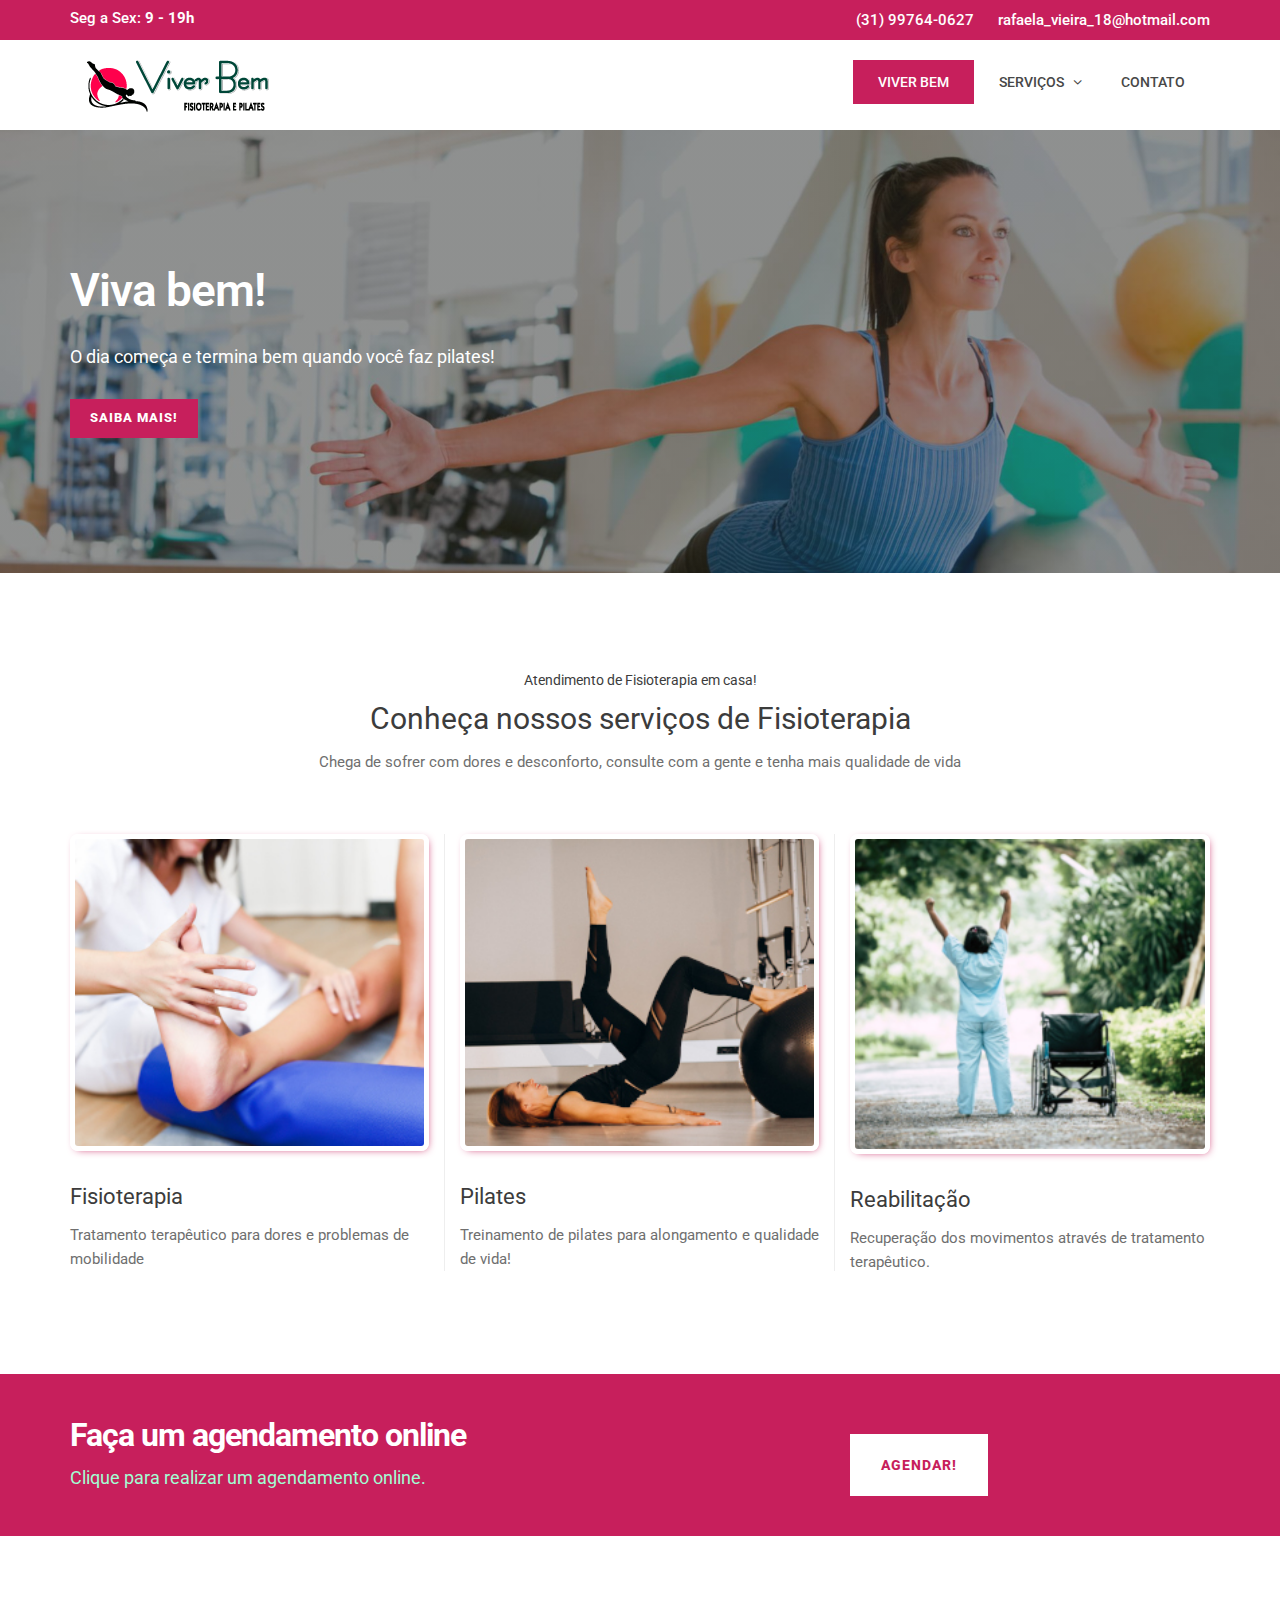
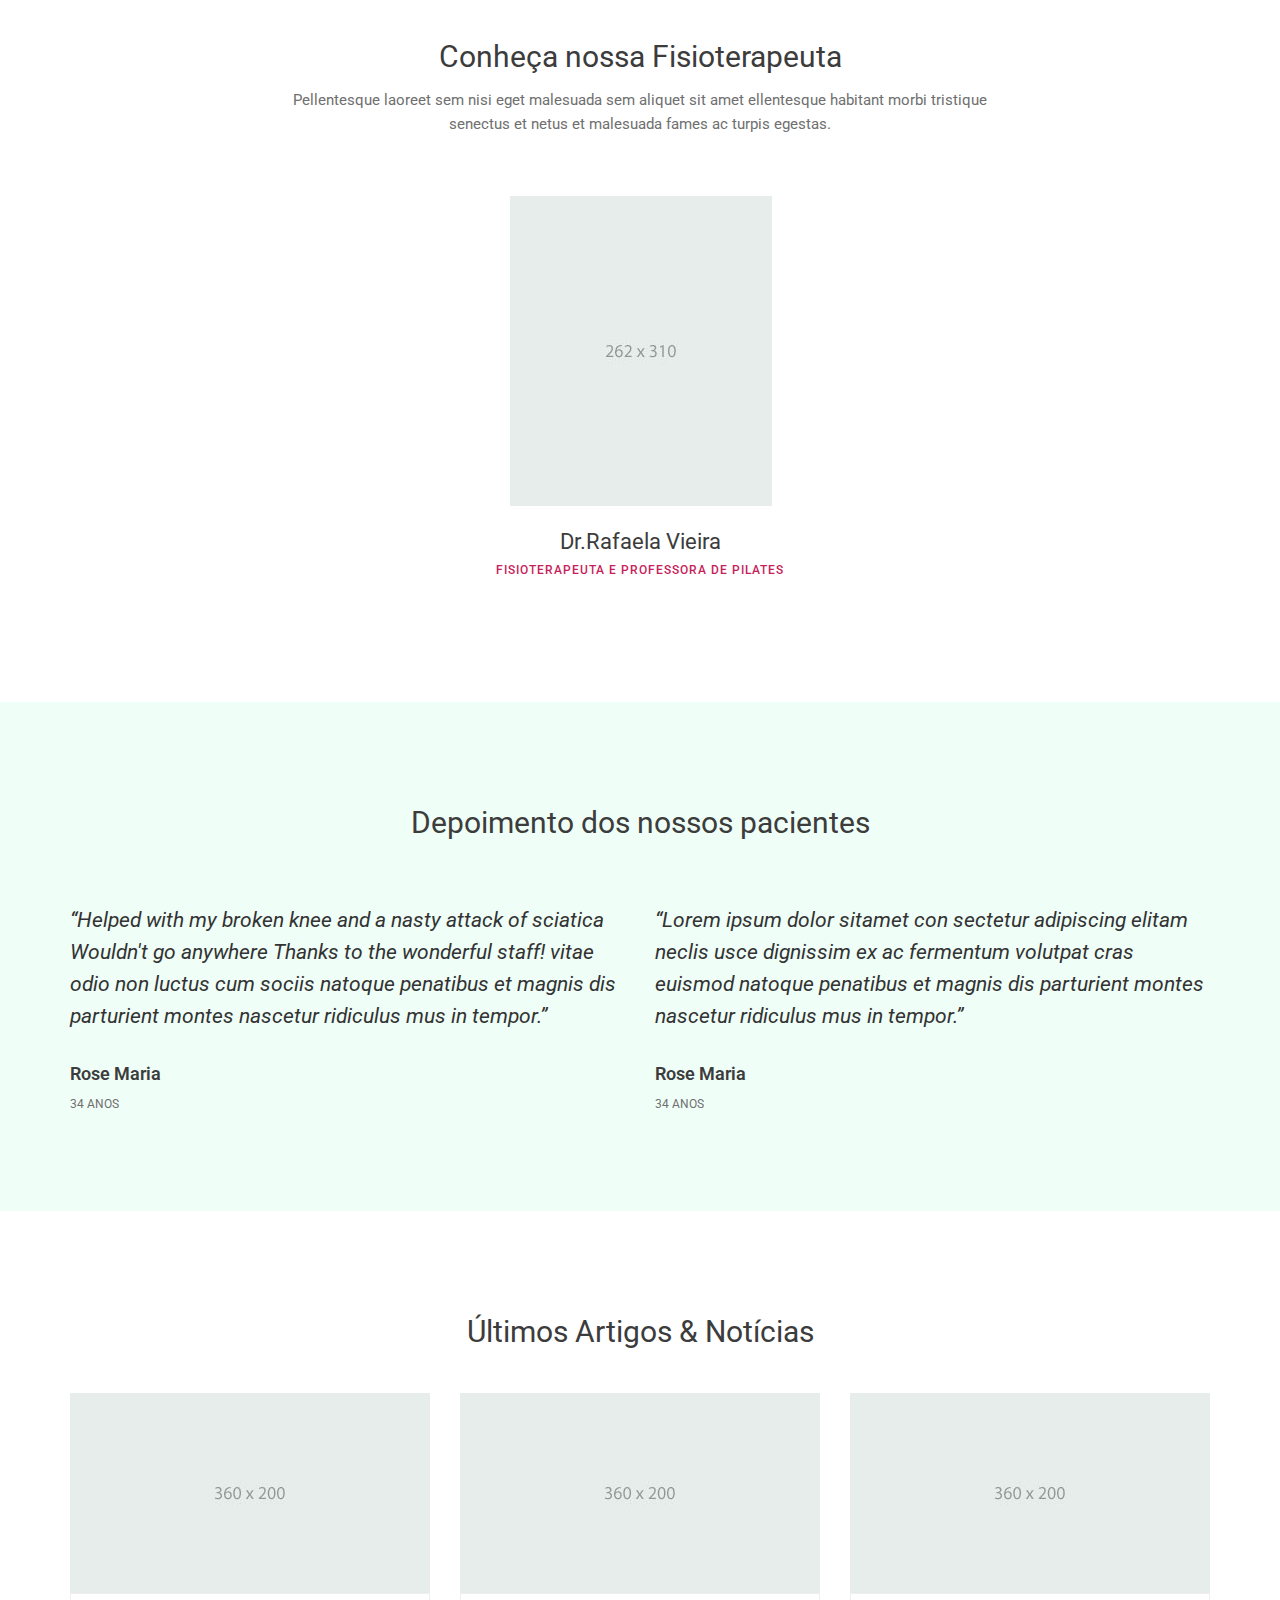
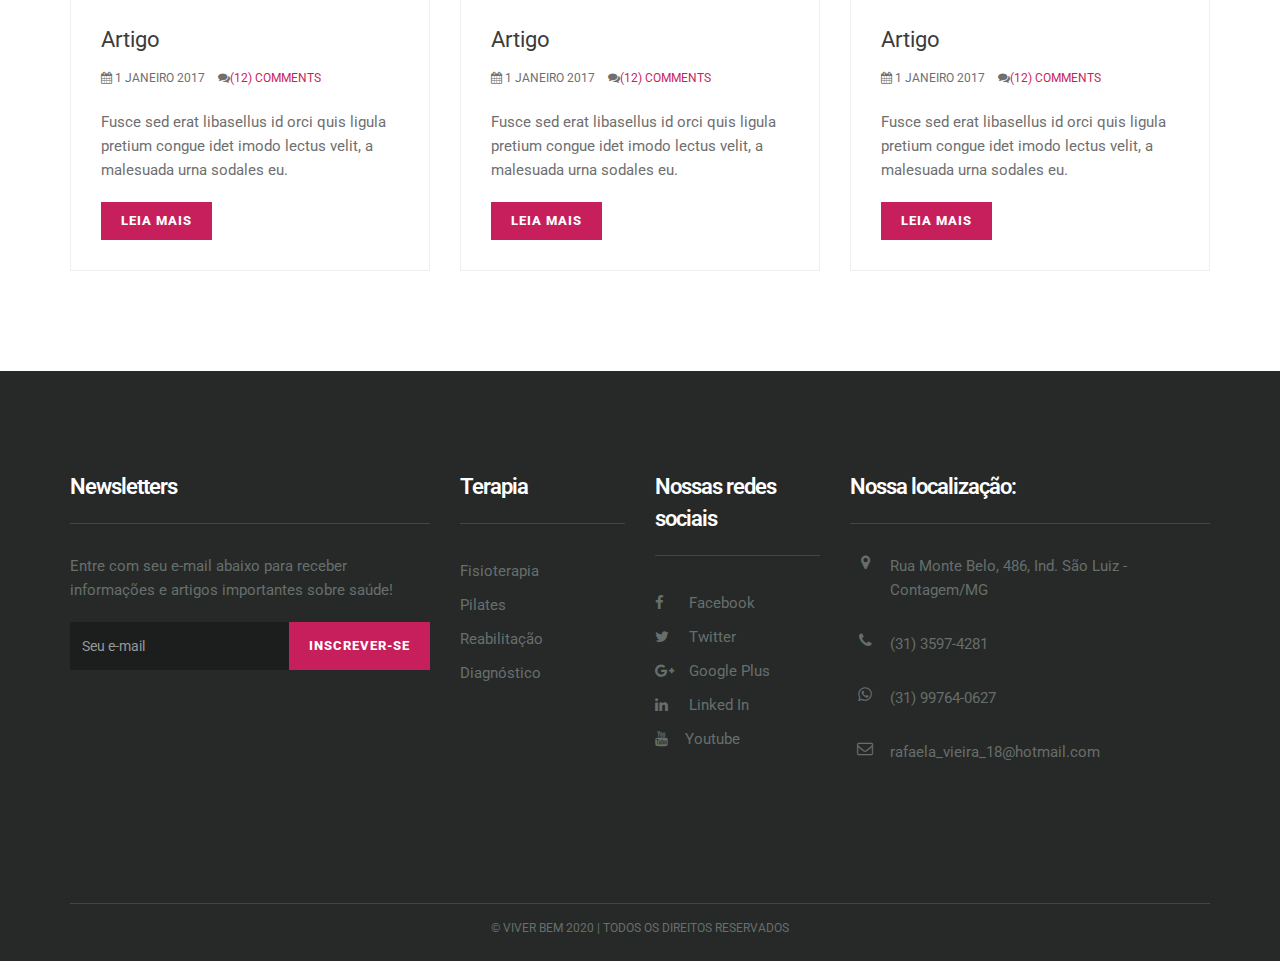
<file: index.html>
<!DOCTYPE html>
<html lang="pt-br">

<head>
    <meta charset="utf-8">
    <meta http-equiv="X-UA-Compatible" content="IE=edge">
    <meta name="viewport" content="width=device-width, initial-scale=1">
    <!-- The above 3 meta tags *must* come first in the head; any other head content must come *after* these tags -->
    <meta name="description" content="">
    <meta name="keywords" content="">
    <title>Viver Bem | Fisioterapia e Pilates</title>
    <!-- Bootstrap -->
    <link href="css/bootstrap.min.css" rel="stylesheet">
    <!-- Google Fonts -->
    <link href="https://fonts.googleapis.com/css?family=Roboto:300,300i,400,400i,500,500i,700,700i" rel="stylesheet">
    <!-- Font Awesome -->
    <link href="css/font-awesome.min.css" rel="stylesheet">
    <!-- Style -->
    <link href="css/style.css" rel="stylesheet">
    <link href="css/slider-carousel.css" rel="stylesheet">
    <!-- HTML5 shim and Respond.js for IE8 support of HTML5 elements and media queries -->
    <!-- WARNING: Respond.js doesn't work if you view the page via file:// -->
    <!--[if lt IE 9]>
      <script src="https://oss.maxcdn.com/html5shiv/3.7.3/html5shiv.min.js"></script>
      <script src="https://oss.maxcdn.com/respond/1.4.2/respond.min.js"></script>
    <![endif]-->
</head>
 

<body>
    <div class="header-top">
        <!-- header-top-->
        <div class="container">
            <div class="row">
                <div class="col-lg-4 col-md-4 col-sm-4 col-xs-12">
                    <span class="text-block time-block">  
                                <span class="time-text">Seg a Sex: <strong>9 - 19h</strong> 
                    </span>
                </div>
                <div class="col-lg-8 col-md-8 col-sm-8 col-xs-12">
                    <div class="top-text">
                        <span class="text-block call-block"> 
                               <span class="call-no">(31) 99764-0627</span>
                        </span>
                        <span class="text-block mail-block hidden-xs hidden-sm">  
                                <span class="mail-text">rafaela_vieira_18@hotmail.com</span>
                        </span>
                    </div>
                </div>
            </div>
        </div>
    </div>
    <div class="header">
        <div class="container">
            <div class="row">
                <div class="col-lg-4 col-md-4 col-sm-12 col-xs-12">
                    <a href="#"><img src="images/logo70.png"></a>
                </div>
                <div class="col-lg-8 col-md-4 col-sm-12 col-xs-12">
                     <div class="navigation">
                        <div id="navigation">
                            <ul>
                                <li class="active"><a href="index.html" title="A Empresa">Viver Bem</a></li>
                               
                                <li class="has-sub"><a href="service-list.html" title="Serviços">Serviços</a>
                                    <ul>
                                        <li><a href="service-list.html" title="Atendimento Domiciliar">Atendimento Domiciliar</a></li>
                                        <li><a href="service-detail.html" title="Pilates">Pilates</a></li>
                                    </ul>
                                </li>
                                <li class="hide" ><a href="blog-default.html" title="Blog">Blog Rafaela Vieira</a>
                                    <!-- <ul>
                                        <li><a href="blog-default.html" title="Blog" >Blog Default</a></li>
                                        <li><a href="blog-single.html" title="Blog Single" >Blog Single</a></li>
                                    </ul> -->
                                </li>
                                <li><a href="contact.html" title="Entre em contato!">Contato</a> </li>
                            </ul>
                        </div>
                    </div>

                </div>
            </div>
        </div>
    </div>
    <div class="hero-section">
        <div class="container">
            <div class="row">
                <div class="col-md-5 carousel">
                    <h1 class="hero-title">Viva bem!</h1>
                    <p class="hero-text">O dia começa e termina bem quando você faz pilates!
                    </p>
                    <a href="contact.html" class="btn btn-default" id="btn_Slider">Saiba mais!</a>
                </div>
            </div>
        </div>
    </div>
    <div class="space-medium">
        <div class="container">
            <div class="row">
                <div class="col-md-offset-2 col-md-8">
                    <div class="mb60 text-center section-title">
                        <!-- section title start-->
                        <h5>Atendimento de Fisioterapia em casa!</h5>
                        <h1>Conheça nossos serviços de Fisioterapia</h1>
                        <p>Chega de sofrer com dores e desconforto, consulte com a gente e tenha mais qualidade de vida</p>
                    </div>
                    <!-- /.section title start-->
                </div>
            </div>
            <div class="row">
                <div class="col-lg-4 col-md-4 col-sm-6 col-xs-12 border-right">
                    <div class="service-block">
                        <!-- service block -->
                        <div class="service-img mb20">
                            <!-- service img -->
                            <a href="#"><img src="images/fisioterapia.jpg" alt="" class="img-responsive"></a>
                        </div>
                        <!-- service img -->
                        <div class="service-content">
                            <!-- service content -->
                            <h2><a href="#" class="title">Fisioterapia</a></h2>
                            <p>Tratamento terapêutico para dores e problemas de mobilidade</p>
                        </div>
                        <!-- service content -->
                    </div>
                    <!-- /.service block -->
                </div>
                <div class="col-lg-4 col-md-4 col-sm-6 col-xs-12 border-right">
                    <div class="service-block">
                        <!-- service block -->
                        <div class="service-img mb20">
                            <!-- service img -->
                            <a href="#"><img src="images/pilates.jpg" alt="" class="img-responsive"></a>
                        </div>
                        <!-- service img -->
                        <div class="service-content">
                            <!-- service content -->
                            <h2><a href="#" class="title">Pilates</a></h2>
                            <p>Treinamento de pilates para alongamento e qualidade de vida!</p>
                        </div>
                        <!-- service content -->
                    </div>
                    <!-- /.service block -->
                </div>
                <div class="col-lg-4 col-md-4 col-sm-6 col-xs-12 ">
                    <div class="service-block">
                        <!-- service block -->
                        <div class="service-img mb20">
                            <!-- service img -->
                            <a href="#"><img src="images/reabilitation.jpg" alt="" class="img-responsive"></a>
                        </div>
                        <!-- service img -->
                        <div class="service-content">
                            <!-- service content -->
                            <h2><a href="#" class="title">Reabilitação</a></h2>
                            <p>Recuperação dos movimentos através de tratamento terapêutico.</p>
                        </div>
                        <!-- service content -->
                    </div>
                    <!-- /.service block -->
                </div>
            </div>
        </div>
    </div>
    <div class="space-small bg-primary">
        <!-- call to action -->
        <div class="container">
            <div class="row">
                <div class="col-lg-8 col-sm-8 col-md-8 col-xs-12">
                    <h1 class="cta-title">Faça um agendamento online</h1>
                    <p class="cta-text"> Clique para realizar um agendamento online.</p>
                </div>
                <div class="col-lg-4 col-sm-4 col-md-4 col-xs-12">
                    <a href="#" class="btn btn-white btn-lg mt20">Agendar!</a>
                </div>
            </div>
        </div>
    </div>
    <!-- /.call to action -->
    <div class="space-medium">
        <div class="container">
            <div class="row">
                <div class="col-lg-offset-2 col-lg-8 col-md-offset-2 col-md-8 col-sm-12 col-xs-12">
                    <div class="section-title mb60 text-center">
                        <!-- section title start-->
                        <h1>Conheça nossa Fisioterapeuta</h1>
                        <p>Pellentesque laoreet sem nisi eget malesuada sem aliquet sit amet ellentesque habitant morbi tristique senectus et netus et malesuada fames ac turpis egestas.</p>
                    </div>
                    <!-- /.section title end-->
                </div>
            </div>
            <div class="row">
                <div class="col-md-offset-4 col-lg-4 col-sm-4 col-sm-6 col-xs-12">
                    <div class="team-block">
                        <!-- team block start-->
                        <div class="team-img"><img src="images/team-1.jpg" style="margin-left: 50px;"></div>
                        <div class="team-content">
                            <h2 class="team-title">Dr.Rafaela Vieira</h2>
                            <div class="team-meta"><span class="team-designation">Fisioterapeuta e professora de pilates</span></div>
                        </div>
                    </div>
                    <!-- team block end -->
                </div>
             </div>   
        </div>
    </div>
    <div class="space-medium bg-default">
        <div class="container">
            <div class="row">
                <div class="col-lg-offset-2 col-lg-8 col-md-offset-2 col-md-8 col-sm-12 col-xs-12">
                    <div class="section-title mb60 text-center">
                        <!-- section title start-->
                        <h1>Depoimento dos nossos pacientes</h1>
                    </div>
                    <!-- /.section title start-->
                </div>
            </div>
            <div class="row">
                <div class="col-lg-6 col-md-6 col-sm-6 col-xs-12">
                    <div class="testimonial-block">
                        <!-- testimonial block -->
                        <div class="testimonial-content">
                            <p class="testimonial-text">“Helped with my broken knee and a nasty attack of sciatica Wouldn't go anywhere Thanks to the wonderful staff! vitae odio non luctus cum sociis natoque penatibus et magnis dis parturient montes nascetur ridiculus mus in tempor.”</p>
                        </div>
                        <div class="testimonial-info">
                            <h4 class="testimonial-name">Rose Maria</h4>
                            <span class="testimonial-meta">34 Anos</span>
                        </div>
                    </div>
                    <!--/. testimonial block -->
                </div>
                <div class="col-lg-6 col-md-6 col-sm-6 col-xs-12">
                    <div class="testimonial-block">
                        <!-- testimonial block -->
                        <div class="testimonial-content">
                            <p class="testimonial-text">“Lorem ipsum dolor sitamet con sectetur adipiscing elitam neclis usce dignissim ex ac fermentum volutpat cras euismod natoque penatibus et magnis dis parturient montes nascetur ridiculus mus in tempor.”</p>
                        </div>
                        <div class="testimonial-info">
                            <h4 class="testimonial-name">Rose Maria</h4>
                            <span class="testimonial-meta">34 Anos</span>
                        </div>
                    </div>
                    <!--/. testimonial block -->
                </div>
            </div>
        </div>
    </div>
    <div class="space-medium">
        <div class="container">
            <div class="row">
                <div class="col-lg-offset-2 col-lg-8 col-md-offset-2 col-md-8 col-sm-12 col-xs-12">
                    <div class="section-title mb40 text-center">
                        <!-- section title start-->
                        <h1>Últimos Artigos &amp; Notícias</h1>
                    </div>
                    <!-- /.section title start-->
                </div>
            </div>
            <div class="row">
                <div class="col-lg-4 col-md-4 col-sm-6 col-xs-12">
                    <div class="post-block">
                        <!-- post block -->
                        <div class="post-img">
                            <a href="#"><img src="images/post-img.jpg" alt="" class="img-responsive"></a>
                        </div>
                        <div class="post-content">
                            <h2><a href="#" class="title"> Artigo</a></h2>
                            <p class="meta"> <span class="meta-date"><i class="fa fa-calendar"></i> 1 Janeiro 2017</span> <span class="meta-comment"><i class="fa fa-comments"></i><a href="#">(12) Comments</a></span> </p>
                            <p>Fusce sed erat libasellus id orci quis ligula pretium congue idet imodo lectus velit, a malesuada urna sodales eu.</p>
                            <a href="#" class="btn btn-default">Leia Mais</a> </div>
                    </div>
                    <!-- /.post block -->
                </div>
                <div class="col-lg-4 col-md-4 col-sm-6 col-xs-12">
                    <div class="post-block">
                        <!-- post block -->
                        <div class="post-img">
                            <a href="#"><img src="images/post-img-1.jpg" alt="" class="img-responsive"></a>
                        </div>
                        <div class="post-content">
                            <h2><a href="#" class="title"> Artigo</a></h2>
                            <p class="meta"> <span class="meta-date"><i class="fa fa-calendar"></i> 1 Janeiro 2017</span> <span class="meta-comment"><i class="fa fa-comments"></i><a href="#">(12) Comments</a></span> </p>
                            <p>Fusce sed erat libasellus id orci quis ligula pretium congue idet imodo lectus velit, a malesuada urna sodales eu.</p>
                            <a href="#" class="btn btn-default">Leia Mais</a> </div>
                    </div>
                    <!-- /.post block -->
                </div>
                <div class="col-lg-4 col-md-4 col-sm-6 col-xs-12">
                    <div class="post-block">
                        <!-- post block -->
                        <div class="post-img">
                            <a href="#"><img src="images/post-img-2.jpg" alt="" class="img-responsive"></a>
                        </div>
                        <div class="post-content">
                            <h2><a href="#" class="title"> Artigo</a></h2>
                            <p class="meta"> <span class="meta-date"><i class="fa fa-calendar"></i> 1 Janeiro 2017</span> <span class="meta-comment"><i class="fa fa-comments"></i><a href="#">(12) Comments</a></span> </p>
                            <p>Fusce sed erat libasellus id orci quis ligula pretium congue idet imodo lectus velit, a malesuada urna sodales eu.</p>
                            <a href="#" class="btn btn-default">Leia Mais</a> </div>
                    </div>
                    <!-- /.post block -->
                </div>
            </div>
        </div>
    </div>
    <div class="footer">
        <div class="container">
            <div class="row">
                <div class="col-lg-4 col-md-4 col-sm-6 col-xs-12">
                    <div class="footer-widget widget-newsletter">
                        <h2 class="widget-title">Newsletters</h2>
                        <p>Entre com seu e-mail abaixo para receber informações e artigos importantes sobre saúde!</p>
                        <div class="input-group">
                            <input type="text" class="form-control" placeholder="Seu e-mail">
                            <span class="input-group-btn">
                            <button class="btn btn-default" type="button">Inscrever-se</button>
                           </span>
                        </div>
                        <!-- /input-group -->
                    </div>
                </div>
                <div class="col-lg-2 col-md-3 col-sm-2 col-xs-12">
                    <div class="footer-widget">
                        <h2 class="widget-title">Terapia</h2>
                        <ul class="listnone">
                            <li><a href="#">Fisioterapia</a></li>
                            <li><a href="#">Pilates</a></li>
                            <li><a href="#">Reabilitação</a></li>
                            <li><a href="#">Diagnóstico</a></li>
                        </ul>
                    </div>
                </div>
                <div class="col-lg-2 col-md-2 col-sm-2 col-xs-12">
                    <div class="footer-widget footer-social">
                        <h2 class="widget-title">Nossas redes sociais</h2>
                        <ul class="listnone">
                            <li>
                                <a href="#"> <i class="fa fa-facebook"></i> Facebook </a>
                            </li>
                            <li><a href="#"><i class="fa fa-twitter"></i> Twitter</a></li>
                            <li><a href="#"><i class="fa fa-google-plus"></i> Google Plus</a></li>
                            <li><a href="#"><i class="fa fa-linkedin"></i> Linked In</a></li>
                            <li>
                                <a href="#"> <i class="fa fa-youtube"></i>Youtube</a>
                            </li>
                        </ul>
                    </div>
                </div>
                <div class="col-lg-4 col-md-2 col-sm-2 col-xs-12">
                    <div class="footer-widget footer-social">
                        <h2 class="widget-title">Nossa localização:</h2>
                        <ul class="listnone contact">
                            <li><i class="fa fa-map-marker"></i> Rua Monte Belo, 486, Ind. São Luiz - Contagem/MG
                            </li>
                            <li><i class="fa fa-phone"></i>(31) 3597-4281</li>
                            <li><i class="fa fa-whatsapp"></i>(31) 99764-0627</li>
                            <li><i class="fa fa-envelope-o"></i> rafaela_vieira_18@hotmail.com</li>
                        </ul>
                    </div>
                </div>
            </div>
        </div>
    </div>
    <div class="tiny-footer">
        <div class="container">
            <div class="row">
                <div class="col-lg-12 col-md-12 col-sm-12 col-xs-12">
                    <div class="copyright-content">
                        <p>© Viver Bem 2020  |  todos os direitos reservados</p>
                    </div>
              </div>
            </div>
        </div>
    </div>
    <!-- jQuery (necessary for Bootstrap's JavaScript plugins) -->
    <script src="js/jquery.min.js"></script>
    <!-- Include all compiled plugins (below), or include individual files as needed -->
    <script src="js/bootstrap.min.js"></script>
    <script src="js/menumaker.js"></script>
 

    <script src="js/jquery.sticky.js"></script>
    <script src="js/sticky-header.js"></script>
    <script type="text/javascript">
        $(document).ready(function(){
            var position = 0;
            $("#btnSlider").click(function(e){
                e.preventDefault();
                console.log(position);
                if(position == 0){
                    $('.hero-section').animate({'background-image': 'linear-gradient(rgba(36, 39, 38, 0.5), rgba(36, 39, 38, 0.5)), rgba(36, 39, 38, 0.5) url(../images/slide1.jpg) no-repeat top; background-size: cover;'},500);
                    position = 1;
                }else{
                    $('.hero-section').animate({'background-image': 'url(../images/hero-img.jpg)'},500);
                    position = 0;
                }
            });
        });
    </script>
</body>

</html>
</file>
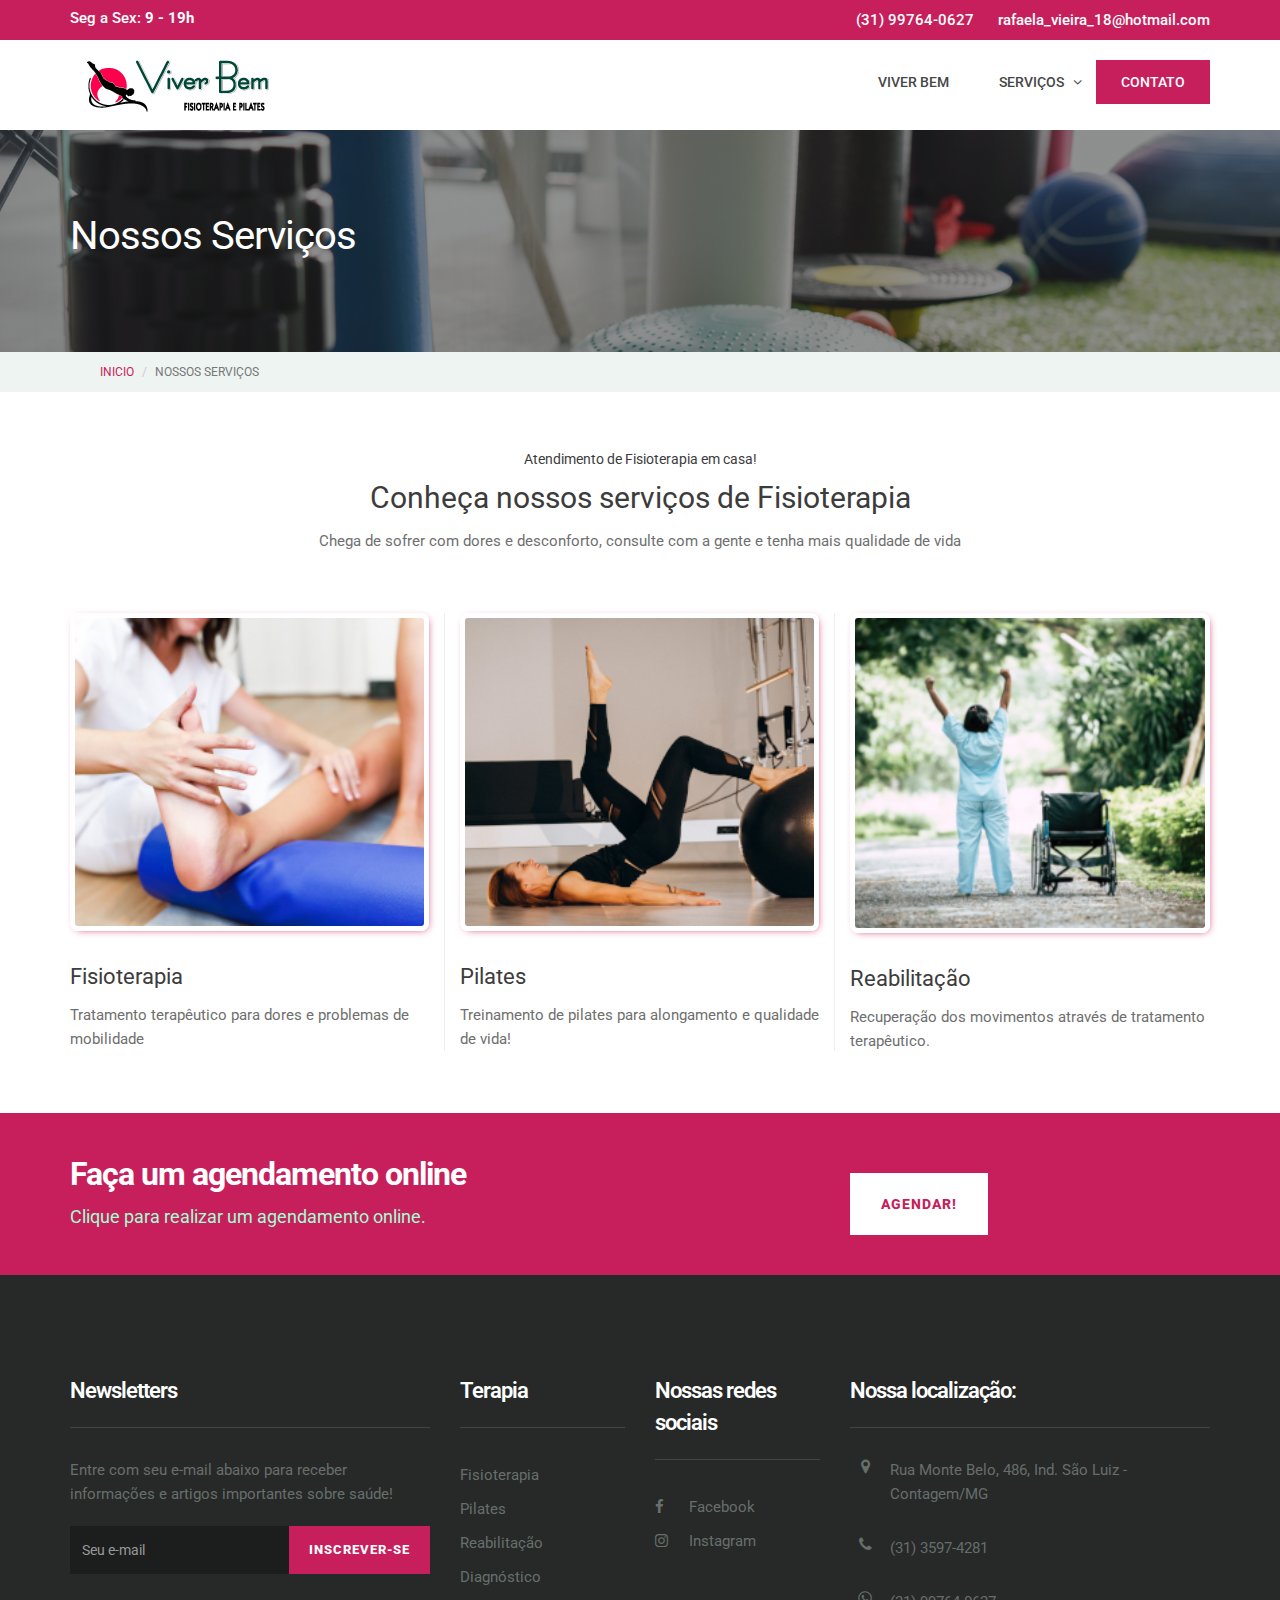
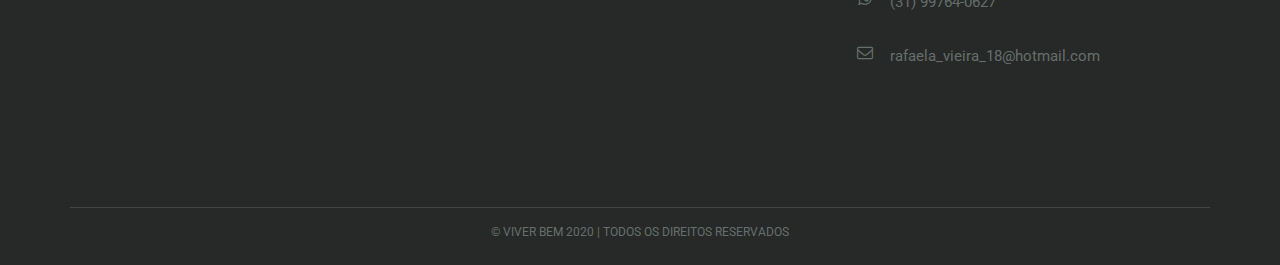
<file: service-list.html>
<!DOCTYPE html>
<html lang="en">

<head>
    <meta charset="utf-8">
    <meta http-equiv="X-UA-Compatible" content="IE=edge">
    <meta name="viewport" content="width=device-width, initial-scale=1">
    <!-- The above 3 meta tags *must* come first in the head; any other head content must come *after* these tags -->
    <meta name="description" content="Flower is free physiotherapy website template that perfectly designed for therapy center, physical therapy program courses, physiotherapy clinic and physician.">
    <meta name="keywords" content="best free website templates, html5 template, free responsive website templates,website layout,html5 website templates,template for website design, medical HTML5 templates">
    <title>Viver Bem Fisioterapia e Pilates</title>
    <!-- Bootstrap -->
    <link href="css/bootstrap.min.css" rel="stylesheet">
    <!-- Google Fonts -->
    <link href="https://fonts.googleapis.com/css?family=Roboto:300,300i,400,400i,500,500i,700,700i" rel="stylesheet">
    <!-- Font Awesome -->
    <link href="css/font-awesome.min.css" rel="stylesheet">
    <!-- Style -->
    <link href="css/style.css" rel="stylesheet">
    <!-- HTML5 shim and Respond.js for IE8 support of HTML5 elements and media queries -->
    <!-- WARNING: Respond.js doesn't work if you view the page via file:// -->
    <!--[if lt IE 9]>
      <script src="https://oss.maxcdn.com/html5shiv/3.7.3/html5shiv.min.js"></script>
      <script src="https://oss.maxcdn.com/respond/1.4.2/respond.min.js"></script>
    <![endif]-->
</head>

<body>
    <div class="header-top">
        <!-- header-top-->
        <div class="container">
            <div class="row">
                <div class="col-lg-4 col-md-4 col-sm-4 col-xs-12">
                    <span class="text-block time-block">  
                                <span class="time-text">Seg a Sex: <strong>9 - 19h</strong> 
                    </span>
                </div>
                <div class="col-lg-8 col-md-8 col-sm-8  col-xs-12">
                    <div class="top-text">
                        <span class="text-block call-block"> 
                               <span class="call-no">(31) 99764-0627</span>
                        </span>
                        <span class="text-block mail-block hidden-xs hidden-sm">  
                                <span class="mail-text">rafaela_vieira_18@hotmail.com</span>
                        </span>
                    </div>
                </div>
            </div>
        </div>
    </div>
    <div class="header">
        <div class="container">
            <div class="row">
                <div class="col-lg-4 col-md-4 col-sm-12 col-xs-12">
                    <a href="#"><img src="images/logo70.png"></a>
                </div>
                <div class="col-lg-8 col-md-4 col-sm-12 col-xs-12">
                     <div class="navigation">
                        <div id="navigation">
                            <ul>
                                <li><a href="index.html" title="A Empresa">Viver Bem</a></li>
                               
                                <li class="has-sub"><a href="service-list.html" title="Serviços">Serviços</a>
                                    <ul>
                                        <li><a href="service-list.html" title="Atendimento Domiciliar">Atendimento Domiciliar</a></li>
                                        <li><a href="service-detail.html" title="Pilates">Pilates</a></li>
                                    </ul>
                                </li>
                                <li class="hide" ><a href="blog-default.html" title="Blog">Blog Rafaela Vieira</a>
                                    <!-- <ul>
                                        <li><a href="blog-default.html" title="Blog" >Blog Default</a></li>
                                        <li><a href="blog-single.html" title="Blog Single" >Blog Single</a></li>
                                    </ul> -->
                                </li>
                                <li class="active"><a href="contact.html" title="Entre em contato!">Contato</a> </li>
                            </ul>
                        </div>
                    </div>

                </div>
            </div>
        </div>
    </div>
    <div class="page-header-service">
        <div class="container">
            <div class="row">
                <div class="col-lg-12 col-md-12 col-sm-12 col-xs-12">
                    <div class="page-caption">
                        <h2 class="page-title">Nossos Serviços</h2>
                    </div>
                </div>
            </div>
        </div>
    </div>
    <div class="page-breadcrumb">
        <div class="container">
            <div class="col-lg-12">
                <ol class="breadcrumb">
                    <li><a href="#">Inicio</a></li>
                    <li class="active">Nossos Serviços</li>
                </ol>
            </div>
        </div>
    </div>
    <div class="content">
        <div class="container">
            <div class="row">
                <div class="col-md-offset-2 col-md-8">
                    <div class="mb60 text-center section-title">
                        <!-- section title start-->
                        <h5>Atendimento de Fisioterapia em casa!</h5>
                        <h1>Conheça nossos serviços de Fisioterapia</h1>
                        <p>Chega de sofrer com dores e desconforto, consulte com a gente e tenha mais qualidade de vida</p>
                    </div>
                    <!-- /.section title start-->
                </div>
            </div>
            <div class="row">
                <div class="col-lg-4 col-md-4 col-sm-6 col-xs-12 border-right">
                    <div class="service-block">
                        <!-- service block -->
                        <div class="service-img mb20">
                            <!-- service img -->
                            <a href="#"><img src="images/fisioterapia.jpg" alt="" class="img-responsive"></a>
                        </div>
                        <!-- service img -->
                        <div class="service-content">
                            <!-- service content -->
                            <h2><a href="#" class="title">Fisioterapia</a></h2>
                            <p>Tratamento terapêutico para dores e problemas de mobilidade</p>
                        </div>
                        <!-- service content -->
                    </div>
                    <!-- /.service block -->
                </div>
                <div class="col-lg-4 col-md-4 col-sm-6 col-xs-12 border-right">
                    <div class="service-block">
                        <!-- service block -->
                        <div class="service-img mb20">
                            <!-- service img -->
                            <a href="#"><img src="images/pilates.jpg" alt="" class="img-responsive"></a>
                        </div>
                        <!-- service img -->
                        <div class="service-content">
                            <!-- service content -->
                            <h2><a href="#" class="title">Pilates</a></h2>
                            <p>Treinamento de pilates para alongamento e qualidade de vida!</p>
                        </div>
                        <!-- service content -->
                    </div>
                    <!-- /.service block -->
                </div>
                <div class="col-lg-4 col-md-4 col-sm-6 col-xs-12">
                    <div class="service-block">
                        <!-- service block -->
                        <div class="service-img mb20">
                            <!-- service img -->
                            <a href="#"><img src="images/reabilitation.jpg" alt="" class="img-responsive"></a>
                        </div>
                        <!-- service img -->
                        <div class="service-content">
                            <!-- service content -->
                            <h2><a href="#" class="title">Reabilitação</a></h2>
                            <p>Recuperação dos movimentos através de tratamento terapêutico.</p>
                        </div>
                        <!-- service content -->
                    </div>
                    <!-- /.service block -->
                </div>
            </div>
        </div>
    </div> 
    <div class="space-small bg-primary">
        <!-- call to action -->
        <div class="container">
            <div class="row">
                <div class="col-lg-8 col-sm-8 col-md-8 col-xs-12">
                    <h1 class="cta-title">Faça um agendamento online</h1>
                    <p class="cta-text"> Clique para realizar um agendamento online.</p>
                </div>
                <div class="col-lg-4 col-sm-4 col-md-4 col-xs-12">
                    <a href="#" class="btn btn-white btn-lg mt20">Agendar!</a>
                </div>
            </div>
        </div>
    </div>
    </div>
    <div class="footer">
        <div class="container">
            <div class="row">
                <div class="col-lg-4 col-md-4 col-sm-6 col-xs-12">
                    <div class="footer-widget widget-newsletter">
                        <h2 class="widget-title">Newsletters</h2>
                        <p>Entre com seu e-mail abaixo para receber informações e artigos importantes sobre saúde!</p>
                        <div class="input-group">
                            <input type="text" class="form-control" placeholder="Seu e-mail">
                            <span class="input-group-btn">
                            <button class="btn btn-default" type="button">Inscrever-se</button>
                           </span>
                        </div>
                        <!-- /input-group -->
                    </div>
                </div>
                <div class="col-lg-2 col-md-3 col-sm-2 col-xs-12">
                    <div class="footer-widget">
                        <h2 class="widget-title">Terapia</h2>
                        <ul class="listnone">
                            <li><a href="#">Fisioterapia</a></li>
                            <li><a href="#">Pilates</a></li>
                            <li><a href="#">Reabilitação</a></li>
                            <li><a href="#">Diagnóstico</a></li>
                        </ul>
                    </div>
                </div>
                <div class="col-lg-2 col-md-2 col-sm-2 col-xs-12">
                    <div class="footer-widget footer-social">
                        <h2 class="widget-title">Nossas redes sociais</h2>
                        <ul class="listnone">
                            <li>
                                <a href="#"> <i class="fa fa-facebook"></i> Facebook </a>
                            </li>
                            <li><a href="#"><i class="fa fa-instagram"></i> Instagram</a></li>
                            </li>
                        </ul>
                    </div>
                </div>
                <div class="col-lg-4 col-md-2 col-sm-2 col-xs-12">
                    <div class="footer-widget footer-social">
                        <h2 class="widget-title">Nossa localização:</h2>
                        <ul class="listnone contact">
                            <li><i class="fa fa-map-marker"></i> Rua Monte Belo, 486, Ind. São Luiz - Contagem/MG
                            </li>
                            <li><i class="fa fa-phone"></i>(31) 3597-4281</li>
                            <li><i class="fa fa-whatsapp"></i>(31) 99764-0627</li>
                            <li><i class="fa fa-envelope-o"></i> rafaela_vieira_18@hotmail.com</li>
                        </ul>
                    </div>
                </div>
            </div>
        </div>
    </div>
    <div class="tiny-footer">
        <div class="container">
            <div class="row">
                <div class="col-lg-12 col-md-12 col-sm-12 col-xs-12">
                    <div class="copyright-content">
                        <p>© Viver Bem 2020  |  todos os direitos reservados</p>
                    </div>
              </div>
            </div>
        </div>
    </div>
    <!-- jQuery (necessary for Bootstrap's JavaScript plugins) -->
    <script src="js/jquery.min.js"></script>
    <!-- Include all compiled plugins (below), or include individual files as needed -->
     <script src="js/bootstrap.min.js"></script>
    <script src="js/menumaker.js"></script>
    <script src="js/jquery.sticky.js"></script>
    <script src="js/sticky-header.js"></script>
</body>

</html>
</file>
<file: css/style.css>
@charset "UTF-8";

/* CSS Document */

/*------------------------------------------------------------------

Template Name:      Free Physiotherapy Website Template Download
Version:            1.0.0
Created Date:       30/03/2017 
Author:             Jitu Chauhan 

------------------------------------------------------------------
[CSS Table of contents]

1.  Body / Typography 
2.  Form Elements
3.  Buttons
4.  General / Elements
        4.1 Section space
        4.2 Margin space
        4.3 Padding space
        4.4 Background color
        4.5 Features
        4.7 Call to actions
        4.8 Img hover effect
        4.9 Icon
        -----------------------
5. Header / Navigations
        5.1 Header Regular
        5.2 Header Transparent
        5.3 Navigation Regular
        5.4 Page Header

        -----------------------
6. Slider
        6.1 Slider
        -----------------------
7. Content
8. Footers
9. Pages
    9.1  Service
    9.2  Service Single / sidebar with sidenav
    9.3  Testimonial
    9.4  Contact us
    9.5  Styleguide
    ------------------------------------
10.Blog
    10.1 Blog Default
    10.2 Blog Single
    ------------------------------------
11.Sidebar
    11.1 Widget
    ------------------------------------

13. Media Queries

------------------------------------------------------------------*/

/*-----------------------------------
    1. Body / Typography 
-----------------------------------*/

body { -webkit-font-smoothing: antialiased; text-rendering: optimizeLegibility; font-size: 15px; background-color: #fff; color: #6f6f6f; font-family: 'Roboto', sans-serif; line-height: 24px; }
h1, h2, h3, h4, h5, h6 { margin: 0; padding: 0; margin-bottom: 10px; color: #3c3c3c; font-weight: 400; font-family: 'Roboto', sans-serif; }
h1 { font-size: 30px; line-height: 42px; }
h1.heading-line:after { display: block; position: relative; left: 0; border-radius: 3px; content: " "; border-bottom: 3px solid #e4e0d8; width: 30px; padding-bottom: 30px; }
h2 { font-size: 22px; line-height: 32px; }
h3 { font-size: 18px; }
h4 { font-size: 16px; line-height: 24px; margin-bottom: 10px; }
h5 { font-size: 14px; }
h6 { font-size: 12px; }
p { margin: 0 0 20px; }
p:last-child { margin-bottom: 0px; }
ul, ol { margin: 0; }
ul li, ol li { }
a { color: #c71f5c; text-decoration: none; -webkit-transition: all 0.3s; -moz-transition: all 0.3s; transition: all 0.3s; }
a:focus, a:hover { text-decoration: none; color: #bc808b; }
strong { }
.listnone { list-style: none; padding: 0px; }
.lead { font-size: 21px; color: #3c3c3c; font-weight: 400; }
.italic { font-style: italic; }
.small-text { color: #b4b1ac; font-size: 12px; }
.text-caps { text-transform: uppercase; letter-spacing: 2px; }
::selection { background: #ffecb3; color: #333; }
h3 small { font-weight: 400; line-height: 1; color: #c71f5c; font-size: 14px; }
.bdr-btm { border-bottom: 1px solid #f1f3f8; margin-bottom: 30px; }
hr { margin-top: 20px; margin-bottom: 20px; border: 0; border-top: 1px solid #f1f3f8; }
blockquote { padding: 10px 20px; margin: 0px; font-size: 21px; line-height: 32px; color: #3c3c3c; font-style: italic; border-left: 5px solid #c71f5c; }

/*-------------- align ------------*/

/* =WordPress Core
-------------------------------------------------------------- */

.alignnone { margin: 5px 20px 20px 0; }
.aligncenter, div.aligncenter { display: block; margin: 5px auto 5px auto; }
.alignright { float: right; margin: 0px 0 30px 30px; width: 100%;}
.alignleft { float: left; margin: 0px 30px 0px 0; width: 100%; }
a img.alignright { float: right; margin: 0px 0 30px 30px; }
a img.alignnone { margin: 5px 20px 20px 0; }
a img.alignleft { float: left; margin: 5px 20px 20px 0; }
a img.aligncenter { display: block; margin-left: auto; margin-right: auto; }
.wp-caption { background: #fff; border: 1px solid #f0f0f0; max-width: 96%;    /* Image does not overflow the content area */ padding: 5px 3px 10px; text-align: center; }
.wp-caption.alignnone { margin: 5px 20px 20px 0; }
.wp-caption.alignleft { margin: 5px 20px 20px 0; }
.wp-caption.alignright { margin: 5px 0 20px 20px; }
.wp-caption img { border: 0 none; height: auto; margin: 0; max-width: 98.5%; padding: 0; width: auto; }
.wp-caption p.wp-caption-text { font-size: 11px; line-height: 17px; margin: 0; padding: 0 4px 5px; }

/*-----------------------------------
    2. Form css 
-----------------------------------*/
label { }
.control-label { color: #474747; font-weight: 700; font-size: 12px; text-transform: uppercase; }
.form-control { width: 100%; height: 50px; padding: 6px 12px; font-size: 16px; line-height: 1.42857143; color: #333; background-color: #fff; border: 1px solid #dbe7e1; background-image: none; border-radius: 0px; -webkit-box-shadow: inset 0 0px 0px rgba(255, 255, 255, .075); box-shadow: inset 3px 3px 3px rgba(255, 255, 255, .075); margin-bottom: 15px; }
.form-control:focus { border-color: #c8d8d0; outline: 0; -webkit-box-shadow: inset 0 1px 1px rgba(255, 255, 255, .075), 0 0 8px rgba(255, 255, 255, .6); box-shadow: inset 0 3px 3px rgba(255, 255, 255, .075), 0 0 8px rgba(235, 237, 238, .6); background-color: #f4faf7; }
.textarea.form-control { background-color: #f6f8f9; height: auto; }
.required { }
.form-news-letter .form-control { float: left; width: 75%; margin-right: 10px; }
.form-group { margin-bottom: 10px; }
.get-in-touch { }
.get-in-touch .form-control { margin-bottom: 10px; }

/*-----------------------------------
    3. Buttons 
-----------------------------------*/
.btn { display: inline-block; padding: 10px 20px; margin-bottom: 0; font-size: 13px; font-weight: 800; letter-spacing: 1px; line-height: 1.42857143; text-align: center; border: none; text-transform: uppercase; border-radius: 0px; }
.btn-default { color: #fff; background-color: #c71f5c; }
.btn-default:hover { color: #fff; background-color: #bc808b; border-color: #bc808b; }
.btn-default.focus, .btn-default:focus { color: #fff; background-color: #bc808b; border-color: #bc808b; }
.btn-primary { background-color: #474747; color: #fff; }
.btn-primary:hover { background-color: #333; color: #fff; }
.btn-primary.focus, .btn-primary:focus { }
.btn-white { color: #c71f5c; background-color: #fff; border: 1px solid #fff; }
.btn-white:hover { background-color: #bc808b; border-color: #bc808b; color: #fff; }
.btn-white.focus, .btn-white:focus { background-color: #bc808b; border-color: #bc808b; color: #fff; }
.btn-link { color: #98989c; text-transform: uppercase; font-size: 12px; font-weight: 700; letter-spacing: 2px; border-bottom: 1px solid #98989c; padding-bottom: 2px; }
.btn-link:hover { color: #c71f5c; font-weight: 700; text-decoration: none; border-bottom: 1px solid #c71f5c; }
.btn-lg { font-size: 14px; padding: 20px 30px; }
.btn-sm { font-size: 12px; padding: 5px 10px; }
.btn-xs { font-size: 12px; padding: 5px 7px; }

/*-----------------------------------
    4. General / Elements 
-----------------------------------*/

/*----------------------- 
    4.1 Section space :
-------------------------*/

/*Note: Section space help to create top bottom space;*/

.space-small { padding-top: 40px; padding-bottom: 40px; }
.space-medium { padding-top: 100px; padding-bottom: 100px; }
.space-large { padding-top: 120px; padding-bottom: 120px; }
.space-ex-large { padding-top: 140px; padding-bottom: 140px; }

/*----------------------
   4.2 Margin Space
-----------------------*/
.mb0 { margin-bottom: 0px; }
.mb10 { margin-bottom: 10px; }
.mb20 { margin-bottom: 20px; }
.mb30 { margin-bottom: 30px; }
.mb35 { margin-bottom: 35px; }
.mb40 { margin-bottom: 40px; }
.mb60 { margin-bottom: 60px; }
.mb80 { margin-bottom: 80px; }
.mb100 { margin-bottom: 100px; }
.mt0 { margin-top: 0px; }
.mt10 { margin-top: 10px; }
.mt20 { margin-top: 20px; }
.mt30 { margin-top: 30px; }
.mt40 { margin-top: 40px; }
.mt60 { margin-top: 60px; }
.mt70 { margin-top: 70px; }
.mt80 { margin-top: 80px; }
.mt100 { margin-top: 100px; }

/*----- less margin space from top --*/
.mt-20 { margin-top: -20px; }
.mt-40 { margin-top: -40px; }
.mt-60 { margin-top: -60px; }
.mt-80 { margin-top: -80px; }

/*-----------------------
   4.3 Padding space
-------------------------*/
.nopadding { padding: 0px; }
.nopr { padding-right: 0px; }
.nopl { padding-left: 0px; }
.pinside10 { padding: 10px; }
.pinside20 { padding: 20px; }
.pinside30 { padding: 30px; }
.pinside40 { padding: 40px; }
.pinside50 { padding: 50px; }
.pinside60 { padding: 60px; }
.pinside80 { padding: 80px; }
.pinside130 { padding: 130px; }
.pdt10 { padding-top: 10px; }
.pdt20 { padding-top: 20px; }
.pdt30 { padding-top: 30px; }
.pdt40 { padding-top: 40px; }
.pdt60 { padding-top: 60px; }
.pdt80 { padding-top: 80px; }
.pdb10 { padding-bottom: 10px; }
.pdb20 { padding-bottom: 20px; }
.pdb30 { padding-bottom: 30px; }
.pdb40 { padding-bottom: 40px; }
.pdb60 { padding-bottom: 60px; }
.pdb80 { padding-bottom: 80px; }
.pdl10 { padding-left: 10px; }
.pdl20 { padding-left: 20px; }
.pdl30 { padding-left: 30px; }
.pdl40 { padding-left: 40px; }
.pdl60 { padding-left: 60px; }
.pdl80 { padding-left: 80px; }
.pdr10 { padding-right: 10px; }
.pdr20 { padding-right: 20px; }
.pdr30 { padding-right: 30px; }
.pdr40 { padding-right: 40px; }
.pdr60 { padding-right: 60px; }
.pdr80 { padding-right: 80px; }

/*--------------------------------
4.4 Background & Block color 
----------------------------------*/
.bg-light { background-color: #f6f3ec; }
.bg-primary { background-color: #c71f5c; }
.bg-default { background-color: #effef7; }
.bg-white { background-color: #fff; }
.outline { border: 1px solid #e5e7ec; }
.section-title { }
.title { color: #3c3c3c; }
.text-white { color: #fff; }
.primary-sidebar { }
.secondary-sidebar { }

/*--------------------------------
4.5 Features Block 
----------------------------------*/
.feature { }
.feature-icon { margin-bottom: 20px; }
.feature-left { }
.feature-left .feature-icon { float: left; }
.feature-left .feature-content { padding-left: 80px; }
.feature-center { }
.feature-center .feature-icon { }
.feature-center .feature-content { }
.feature-inner { }
.feature-outline { }
.thumbnail-block { }
.thumbnail-img { }
.thumbnail-content { }
.thumbnail-inner { }
.thumbnail-outline { }

/*----------------- video ---------------*/
.video-section { position: relative; }
.video-img { position: relative; }
.video-img img { width: 100%; }
.video-action { position: absolute; top: 40%; left: 47%; }

/*--------------------------------
4.6 Bullet 
----------------------------------*/
.bullet { position: relative; padding-left: 15px; color: #78807e; line-height: 32px; }
.bullet-double-right li:before { font-family: FontAwesome; display: block; position: absolute; left: 0; width: 13px; font-size: 14px; color: #78807e; content: "\f101"; }

/*--------------------------------
4.7 Call to actions 
----------------------------------*/
.cta-block { }
.cta-title { font-size: 32px; font-weight: 700; letter-spacing: -1px; color: #fff; margin-bottom: 10px; }
.cta-text { font-size: 18px; color: #a2fed4; }
.cta-content { }
.cta-call, .cta-mail { }

/*--------------------------------
4.8 Image Hover Effect 
----------------------------------*/
.imghover { display: block; position: relative; max-width: 100%; }
.imghover::before, .imghover::after { display: block; position: absolute; content: ""; text-align: center; opacity: 0; }
.imghover::before { top: 0; right: 0; bottom: 0; left: 0; }
.imghover::after { top: 50%; left: 50%; width: 50px; height: 50px; line-height: 50px; margin: -25px 0 0 -25px; content: "\f2a8"; font-family: "FontAwesome"; font-size: 36px; }
.imghover:hover::before, .imghover:hover::after { opacity: 1; }
.imghover:hover::before { background: rgba(212, 27, 44, .55); }
.imghover:hover::after { color: #FFFFFF; }
[class^='imghvr-'], [class*=' imghvr-'] { background: rgba(211, 0, 80, .55); }

/*--------------------------------
4.9 Icon 
----------------------------------*/
.icon { }
.icon-1x { font-size: 18px; }

/* default icon size of font*/
.icon-2x { font-size: 38px; }
.icon-4x { font-size: 65px; }
.icon-6x { font-size: 88px; }
.icon-8x { font-size: 108px; }
.icon-default { color: #c71f5c; }
.icon-primary { color: #474954; }
.icon-secondary { color: #fff; }
.icon-white { color: #fff; }

/*--------------------------------
5 Header / Navigations 
----------------------------------*/

/*--------------------
    5.1 Header Regular 
   ----------------------*/

.logo { }
.header { background-color: #fff; z-index: 9999; position: relative; padding-top: 10px; padding-bottom: 10px; }
.header-top { background-color: #c71f5c; font-size: 15px; padding-top: 11px; padding-bottom: 11px; line-height: 15px; color: #fff; font-weight: 500; }
.top-text { text-align: right; }
.top-text .text-block { padding-left: 20px; color: #fff; line-height: 18px; }
.call-block { }
.call-no { }
.mail-block { }
.mail-text { }
.time-block { }
.time-text { }
.call-block, .mail-block, .time-block { }

/*--------------------------
    5.2 Navigations Regular
   ----------------------------*/
.hero-section { padding-top: 135px; padding-bottom: 135px; background: linear-gradient(rgba(36, 39, 38, 0.5), rgba(36, 39, 38, 0.5)), rgba(36, 39, 38, 0.5) url(../images/slide1.jpg) no-repeat top; background-size: cover; }
.hero-caption { padding-top: 100px; padding-bottom: 100px; }
.hero-title { font-size: 46px; color: #fff; line-height: 50px; font-weight: 600; margin-bottom: 30px; letter-spacing: -1px; }
.hero-text { font-size: 18px; color: #fff; margin-bottom: 30px; }
.navigation { float: right; }
.is-sticky .header {  -webkit-box-shadow: 0px 2px 6px 0px rgba(230,230,230,1);
-moz-box-shadow: 0px 2px 6px 0px rgba(230,230,230,1);
box-shadow: 0px 2px 6px 0px rgba(230,230,230,1);}
#navigation, #navigation ul, #navigation ul li, #navigation ul li a, #navigation #menu-button { margin: 0; padding: 0; border: 0; list-style: none; line-height: 1; display: block; position: relative; -webkit-box-sizing: border-box; -moz-box-sizing: border-box; box-sizing: border-box; }
#navigation:after, #navigation > ul:after { content: "."; display: block; clear: both; visibility: hidden; line-height: 0; height: 0; }
#navigation #menu-button { display: none; }
#navigation { margin-top: 10px; }
#navigation > ul > li { float: left; }
#navigation.align-center > ul { font-size: 0; text-align: center; }
#navigation.align-center > ul > li { display: inline-block; float: none; }
#navigation.align-center ul ul { text-align: left; }
#navigation.align-right > ul > li { float: right; }
#navigation > ul > li > a { padding: 15px 25px; font-size: 14px; color: #474747; text-decoration: none; font-weight: 500; text-transform: uppercase; }
#navigation > ul > li:hover > a { color: #ffffff; background-color: #c71f5c; }
#navigation > ul > li.has-sub > a { padding-right: 32px; }

/*#navigation > ul > li.has-sub > a:after {
 position: absolute;
 top: 22px;
 right: 11px;
 width: 8px;
 height: 2px;
 display: block;
 background: #dddddd;
 content: '';
}*/
#navigation > ul > li.has-sub > a:before { position: absolute; right: 14px; font-family: FontAwesome; content: "\f107"; -webkit-transition: all .25s ease; -moz-transition: all .25s ease; -ms-transition: all .25s ease; -o-transition: all .25s ease; transition: all .25s ease; }

/*#navigation > ul > li.has-sub:hover > a:before {
 top: 23px;
 height: 0;
}*/
#navigation ul ul { position: absolute; left: -9999px; }
#navigation.align-right ul ul { text-align: right; }
#navigation ul ul li { height: 0; -webkit-transition: all .25s ease; -moz-transition: all .25s ease; -ms-transition: all .25s ease; -o-transition: all .25s ease; transition: all .25s ease; }
#navigation li:hover > ul { left: auto; }
#navigation.align-right li:hover > ul { left: auto; right: 0; }
#navigation li:hover > ul > li { height: 47px; }
#navigation ul ul ul { margin-left: 100%; top: 0; }
#navigation.align-right ul ul ul { margin-left: 0; margin-right: 100%; }
#navigation ul ul li a { padding: 16px; width: 170px; font-size: 14px; text-decoration: none; color: #fff; font-weight: 500; background: #c71f5c; text-transform: uppercase; border-bottom: 2px solid #069c57; }
#navigation ul ul li:last-child > a, #navigation ul ul li.last-item > a { border-bottom: 0; }
#navigation ul ul li:hover > a, #navigation ul ul li a:hover { color: #ffffff; background-color: #c71f5c; }
#navigation ul ul li.has-sub > a:after { position: absolute; top: 16px; right: 11px; width: 8px; height: 2px; display: block; background: #dddddd; content: ''; }
#navigation.align-right ul ul li.has-sub > a:after { right: auto; left: 11px; }
#navigation ul ul li.has-sub > a:before { position: absolute; top: 13px; right: 14px; display: block; width: 2px; height: 8px; background: #dddddd; content: ''; -webkit-transition: all .25s ease; -moz-transition: all .25s ease; -ms-transition: all .25s ease; -o-transition: all .25s ease; transition: all .25s ease; }
#navigation.align-right ul ul li.has-sub > a:before { right: auto; left: 14px; }
#navigation ul ul > li.has-sub:hover > a:before { top: 17px; height: 0; }
#navigation.small-screen { width: 100%; }
#navigation.small-screen ul { width: 100%; display: none; }
#navigation.small-screen.align-center > ul { text-align: left; }
#navigation.small-screen ul li { width: 100%; border-top: 1px solid #474747; }
#navigation.small-screen ul ul li, #navigation.small-screen li:hover > ul > li { height: auto; }
#navigation.small-screen ul li a, #navigation.small-screen ul ul li a { width: 100%; border-bottom: 0; padding: 20px 15px; }
#navigation.small-screen > ul > li { float: none; }
#navigation.small-screen ul ul li a { padding-left: 25px; }
#navigation.small-screen ul ul ul li a { padding-left: 35px; }
#navigation.small-screen ul ul li a { color: #474747; background: none; }
#navigation.small-screen ul ul li:hover > a, #navigation.small-screen ul ul li.active > a { color: #474747; }
#navigation.small-screen ul ul, #navigation.small-screen ul ul ul, #navigation.small-screen.align-right ul ul { position: relative; left: 0; width: 100%; margin: 0; text-align: left; }
#navigation.small-screen > ul > li.has-sub > a:after, #navigation.small-screen > ul > li.has-sub > a:before, #navigation.small-screen ul ul > li.has-sub > a:after, #navigation.small-screen ul ul > li.has-sub > a:before { display: none; }
#navigation.small-screen #menu-button { display: block; padding: 15px; color: #474747; cursor: pointer; font-size: 12px; border-top: 1px solid #474747; text-transform: uppercase; font-weight: 700; }
#navigation.small-screen #menu-button:after { position: absolute; top: 16px; right: 17px; display: block; height: 12px; width: 20px; border-top: 2px solid #474747; border-bottom: 2px solid #474747; content: ''; }
#navigation.small-screen #menu-button:before { position: absolute; top: 21px; right: 17px; display: block; height: 2px; width: 20px; background: #474747; content: ''; }
#navigation.small-screen #menu-button.menu-opened:after { top: 23px; border: 0; height: 2px; width: 15px; background: #474747; -webkit-transform: rotate(45deg); -moz-transform: rotate(45deg); -ms-transform: rotate(45deg); -o-transform: rotate(45deg); transform: rotate(45deg); }
#navigation.small-screen #menu-button.menu-opened:before { top: 23px; background: #474747; width: 15px; -webkit-transform: rotate(-45deg); -moz-transform: rotate(-45deg); -ms-transform: rotate(-45deg); -o-transform: rotate(-45deg); transform: rotate(-45deg); }
#navigation.small-screen .submenu-button { position: absolute; z-index: 99; right: 0; top: 0; display: block; border-left: 1px solid #474747; height: 53px; width: 53px; cursor: pointer; }
#navigation.small-screen .submenu-button.submenu-opened { }
#navigation.small-screen ul ul .submenu-button { height: 34px; width: 34px; }
#navigation.small-screen .submenu-button:after { position: absolute; top: 22px; right: 20px; width: 8px; height: 2px; display: block; background: #dddddd; content: ''; }
#navigation.small-screen ul ul .submenu-button:after { top: 15px; right: 13px; }
#navigation.small-screen .submenu-button.submenu-opened:after { background: #474747; }
#navigation.small-screen .submenu-button:before { position: absolute; top: 19px; right: 23px; display: block; width: 2px; height: 8px; background: #dddddd; content: ''; }
#navigation.small-screen ul ul .submenu-button:before { top: 12px; right: 16px; }
#navigation.small-screen .submenu-button.submenu-opened:before { display: none; }
#navigation.small-screen.select-list { padding: 5px; }

/*----------------------------------------------
    5.4 Page Header
----------------------------------------------*/
.page-header { background: linear-gradient(rgba(36, 39, 38, 0.5), rgba(36, 39, 38, 0.5)), rgba(36, 39, 38, 0.5) url(../images/callcenter.jpg) no-repeat center; background-size: cover; margin: 0; border-bottom: none; padding-bottom: 0px; }
.page-header-service { background: linear-gradient(rgba(36, 39, 38, 0.5), rgba(36, 39, 38, 0.5)), rgba(36, 39, 38, 0.5) url(../images/servicos.jpg) no-repeat center; background-size: cover; margin: 0; border-bottom: none; padding-bottom: 0px; }
.page-caption { padding: 90px 0px; position: relative; z-index: 1; color: #fff; }
.page-title { color: #fff; text-align: left; font-size: 40px; font-weight: 400; letter-spacing: -1px; }
.breadcrumb { }
.breadcrumb>.active { }
.page-breadcrumb { background-color: #eef4f1; }
.page-breadcrumb .breadcrumb { background-color: transparent; margin-bottom: 0px; font-size: 12px; text-transform: uppercase; }

/*-----------------------------------
    6. Slider 
-------------------------------------*/

/*-----------------------------------
7. Content 
-------------------------------------*/

.content { padding-top: 60px; padding-bottom: 60px; }

/*-----------------------------------
8. Footer 
-------------------------------------*/
.footer { background-color: #262928; padding-top: 100px; padding-bottom: 100px; }
.footer-widget p { color: #676f6c; }
.footer-widget .widget-title { color: #fff; font-weight: 600; letter-spacing: -1px; border-bottom: 1px solid #424544; padding-bottom: 20px; margin-bottom: 30px; }
.footer-widget { }
.footer-widget ul { }
.footer-widget li { }
.footer-widget li a { color: #676f6c; line-height: 34px; }
.footer-widget li a:hover { color: #c71f5c; }
.footer-link { }
.footer-social { }
.footer-social ul { }
.footer-social ul li { }
.footer-social ul li a i { padding-right: 10px; width: 30px; }
.footer-social ul li a:hover i { color: #c71f5c; }
.footer .contact li { position: relative; padding-left: 40px; display: block; margin-bottom: 15px; padding: 0 0 15px 40px; color: #666e6b; }
.footer .contact li i { display: block; position: absolute; top: 0; left: 0; width: 30px; font-size: 16px; text-align: center; }
.widget-newsletter .form-control { height: 48px; color: #eee; background-color: #1c1e1d; border: none; box-shadow: none; font-size: 14px; }
.widget-newsletter button { height: 48px; }

/*-------------- tiny footer ------------*/
.tiny-footer { background-color: #262928; padding-top: 9px; padding-bottom: 9px; font-size: 12px; color: #56575e; text-align: left; text-transform: uppercase; text-align: center; }
.copyright-content { border-top: 1px solid #424544; padding: 12px; color: #676f6c; }

/*-----------------------------------
9. Pages 
-------------------------------------*/

/*-------------------------
 9.1 About us
---------------------------*/

.about-text { line-height: 40px; }
.about-block { }
.about-img { }
.about-info { }
.about-contact { font-size: 18px; color: #8c9292; font-weight: 600; margin-left: 5px; }
.counter_block { }
.counter_box { border-bottom: 1px solid #eee; padding: 40px 0px; }
.counter_number { font-weight: 900; margin-bottom: 0px; }
.counter_text { font-size: 12px; text-transform: uppercase; letter-spacing: 2px; }

/*-------------------------
 9.2  Service / single / sidebar
--------------------------*/

/* service section */

.service-block { }
.service-img { margin-bottom: 30px; }
.service-img img { width: 100%; border: 5px solid white; border-radius: 8px; box-shadow: 2px 2px 8px -4px #c71f5c;}
.service-caption { }
.service-title { font-size: 20px; color: #212330; text-transform: uppercase; text-align: center; letter-spacing: 1px; }
.service-icon { }
.service-icon img { }
.service-single-block { }
.service-single-img { }
.service-single-content { }

/*-----------------------------------------
    service side-nav
   ------------------------------------------*/
.sidenav { background-color: #fff; margin-bottom: 30px; }
.sidenav li { position: relative; }
.sidenav li:last-child { margin-bottom: 0px; }
.sidenav li a { display: block; line-height: 14px; color: #2b2d2c; font-weight: 500; font-size: 16px; background-color: #eef4f1; padding: 20px; margin-bottom: 1px; }
.sidenav li a:hover { color: #fff; background-color: #c71f5c; }
.sidenav li a.active, .sidenav ul li a.active .sidenav ul li i { color: #fff; background-color: #c71f5c; }
.sidenav li a:focus { color: #bb0349; }
.sidenav li.active a:before { color: #bb0349; }

/*.sidenav li a:before { margin-right: 10px; font-family: FontAwesome; position: absolute; width: 20px; font-size: 12px; color: #7d7f89; content: "138"; left: 10px; }
.sidenav li a:hover:before { color: #bb0349; }*/
.arrow-circle-right li:last-child { border-bottom: 0px solid #6f4a52; }
.arrow-circle-right li a:before { margin-right: 10px; font-family: FontAwesome; position: absolute; left: 20px; width: 20px; font-size: 16px; color: #5a5a5a; content: "\f105"; font-weight: normal; }

/*--------------------------
  9.5  Testimonial
---------------------------*/
.quote-left { position: absolute; font-size: 100px; font-family: 'Libre Baskerville', serif; font-style: normal; color: #c71f5c; line-height: 0px; top: 52px; }
.testimonial-block { }
.testimonial-img { }
.testimonial-img img { }
.testimonial-content { margin-bottom: 30px; }
.testimonial-info { line-height: 1; }
.testimonial-text { font-size: 21px; font-style: italic; line-height: 32px; color: #333333; }
.testimonial-name { font-size: 18px; font-weight: 600; margin-bottom: 10px; }
.testimonial-meta { font-size: 12px; text-transform: uppercase; }

/*-------------------------
  9.8 Contact us
---------------------------*/
.contact-block { }
.contact-block ul { }
.contact-block ul li { border: 1px solid #f1f2f4; padding-top: 30px; padding-bottom: 30px; }
.contact-block ul li i { color: #c71f5c; float: left; padding: 0px; }
.contact-block .contact-text { }
.contact-info { background-color: #cda34d; color: #fff; }
.contact-info ul { padding-left: 0px; }
.contact-info li { position: relative; padding-left: 70px; margin-bottom: 30px; border-bottom: 1px solid #b69042; padding-bottom: 29px; }
.contact-info li:last-child { border-bottom: none; }
.contact-info li i { display: block; position: absolute; left: 0;    /* font-size: 50px; */    /* text-align: center; */
color: #fff;    /* bottom: 0px; */ }
.map { height: 400px; }
.contact-social { text-align: center; }
.contact-social { }
.contact-social a i { height: 32px; width: 32px; border-radius: 50px; background-color: #ffe2de; text-align: center; padding: 7px; line-height: 1.2; font-size: 14px; color: #c12d17; }
.contact-social a i:hover { color: #fe5036; }
address { margin-bottom: 20px; font-style: normal; line-height: 1.42857143; }

/*------------------------
 10. Blog pages
--------------------------*/
.content { }
.sidebar { }
.post-block { position: relative; }

/*-- use for thumbnail --*/
.post-holder { position: relative; margin-bottom: 30px; }

/*-- for single post page --*/
.post-img { position: relative; }
.post-title { }
.post-content { padding: 30px; border: 1px solid #efefef; }
.post-header { }

/*-------- Post meta --------*/
.meta { font-size: 12px; text-transform: uppercase; margin-bottom: 20px; }
.meta-date { }
.meta-user { }
.meta-comment { }
.meta-author { }
.meta-cat { }
.meta-date, .meta-author, .meta-comment, .meta-cat { display: inline-block; margin-right: 10px; }
.meta-link { }
.meta-tags { }

/*-------- Post Type --------*/
.post-sticky { background: url(../images/sticky.png) no-repeat; position: absolute; right: 35px; bottom: 35px; width: 30px; height: 30px; color: #fff; }
.post-gallery { }
.post-video { }
.post-video .video-sign { }
.post-audio { }
.post-quote { }

/*-------- Related Post --------*/
.related-post-block { border-top: 1px solid #eee; padding-top: 29px; margin-top: 30px; margin-bottom: 30px; }
.related-post { }
.related-post-title { }
.related-post-img { margin-bottom: 30px; }

/*----- Prev Next Post -----*/
.post-navigation { margin-bottom: 30px; }
.nav-previous, .nav-next { border: 1px solid #eef4f1; padding: 20px; }
.nav-previous { }
.nav-next { }
.prev-post { }
.next-post { }
.prev-link { }
.next-link { }
.prev-link, .next-link { margin-bottom: 10px; display: block; text-transform: uppercase; font-size: 12px; }

/*----- Author Post -----*/
.author-post { margin-bottom: 30px; background: #eef4f1; padding: 20px; }
.author-img { }
.author-title { }
.author-img img { width: 100%; }
.author-bio { }
.author-meta { }
.author-name { }
.author-header { }
.author-detail { }
.author-link { }
.author-social { }
.author-social ul { }
.author-social ul li { }
.author-social ul li a { }
.author-social ul li a:hover { }
.author-info { }

/*------------- Post Pagination -------------*/
.st-pagination { }
.st-pagination .pagination>li>a, .pagination>li>span { position: relative; float: left; margin-left: -1px; line-height: 1.42857143; color: #3c3c3c; text-decoration: none; font-size: 12px; background-color: #fff; font-weight: 700; text-transform: uppercase; margin-right: 5px; margin-bottom: 5px; padding: 8px 13px; border: 1px solid #efefef; }
.st-pagination .pagination>li>a:focus, .st-pagination .pagination>li>a:hover, .st-pagination .pagination>li>span:focus, .st-pagination .pagination>li>span:hover, .st-pagination .pagination>li>a.active { z-index: 2; color: #fff; background-color: #c71f5c; border: 1px solid #c71f5c; }
.st-pagination .pagination>li:first-child>a, .st-pagination .pagination>li:first-child>span { margin-left: 0; border-radius: 0px; }
.st-pagination .pagination>li:last-child>a, .st-pagination .pagination>li:last-child>span { border-radius: 0px; }
.st-pagination .pagination>.active>a, .st-pagination .pagination>.active>a:focus, .st-pagination .pagination>.active>a:hover, .st-pagination .pagination>.active>span, .st-pagination .pagination>.active>span:focus, .st-pagination .pagination>.active>span:hover { z-index: 3; color: #fff; cursor: default; background-color: #c71f5c; border: none; }

/*------------------------
  12. Sidebar / Widgets
--------------------------*/

/*----- widget -----*/

.widget { margin-bottom: 4px; background-color: #eef4f1; padding: 20px; }
.widget-title { margin-bottom: 20px; }
.widget ul { }
.widget ul li { margin-bottom: 16px; }
.widget ul li:last-child { margin-bottom: 0px; }
.widget ul li a { color: #474747; }
.widget ul li a.active { color: #c71f5c; }
.widget ul li a:hover { color: #c71f5c; }
.widget-search { }
.widget-search .input-group-addon { color: #fff; text-align: center; background-color: #c71f5c; border: 1px solid #c71f5c; border-left: transparent; }
.widget-categories { }
.widget-categories ul { }
.widget-categories ul li { }
.widget-categories ul li a { }
.widget-archives { }
.widget-archives ul { }
.widget-archives ul li { }
.widget-archives ul li a { }
ul.widget-recent-post { }
.widget-recent-post li { margin-bottom: 16px; border-bottom: 2px solid #dbe7e1; padding-bottom: 16px; }
.widget-recent-post ul li a {}
.recent-post-img { }
.recent-post-content { }
.widget-tags { }
.widget-tags a { border: 1px solid #dbe7e1; padding: 5px 10px; display: inline-block; background-color: #fff; font-size: 12px; text-transform: uppercase; margin-bottom: 5px; margin-right: 3px; }
.widget-tags a:hover { background-color: #c71f5c; color: #fff;    /* border: 1px solid #c71f5c;*/ }
.widget-text { }
.widget-contact { }
.widget-social { }
.social-circle a { height: 33px; width: 33px; background-color: #c71f5c; color: #fff; border-radius: 100%; padding: 5px; display: inline-block; text-align: center; margin-right: 10px; }
.social-circle a:hover { background-color: #bc808b; }
.widget-call-to-action{background-color: #c71f5c;}
.widget-call-to-action .widget-title{font-size: 42px; color: #fff; font-weight: 600;}
.widget-call-to-action p{font-size: 18px;}
.team-block { margin-bottom: 20px; }
.team-img { margin-bottom: 20px; }
.team-content { text-align: center; }
.team-title { margin-bottom: 0px; }
.team-name { }
.team-meta { text-transform: uppercase; font-size: 12px; color: #c71f5c; font-weight: 500; letter-spacing: 1px; }
.team-designation { }

/*----- Comment Post -----*/
.comments-area { }
.comments-title { border-bottom: 1px solid #eef4f1; padding-bottom: 20px; margin-bottom: 30px; }
.comment-list { list-style: none;  padding: 0px;}
.comment { }
.comment-body { margin-top: 20px; margin-bottom: 30px; border-bottom: 1px solid #eef4f1; padding-bottom: 20px; }
.comment-author { }
.comment-author img { float: left; }
.comment-info { padding-left: 120px; }
.comment-header { margin-bottom: 0px; }
.user-title { font-size: 15px; color: #474747; margin-bottom: 10px; font-weight: 500; }
.comment-meta { }
.comment-meta-date { color: #98989c; font-size: 12px; text-transform: uppercase; letter-spacing: 1px; font-weight: 500; }
.comment-content { color: #6f6f6f; margin-bottom: 20px; }
.reply { }

/*---- thread comments --------*/
.childern { padding-left: 100px; list-style: none; }
.childern .comment-body { background-color: #eef4f1; padding: 20px; }
.childern .comment-info { padding-left: 120px; }

/*----- Leave Reply -----*/
.leave-comments { margin-top: 30px; background-color: #eef4f1; padding: 40px; }
.leave-comments .control-label { color: #474747; font-weight: 600; font-size: 13px; }

/*--------------------------------
 Extra Plugin CSS - Back to top  
---------------------------------*/
.cd-top { display: inline-block; height: 40px; width: 40px; position: fixed; bottom: 40px; right: 10px; overflow: hidden; text-indent: 100%; white-space: nowrap; background: rgba(212, 27, 44, 100) url(../images/cd-top-arrow.svg) no-repeat center 50%; visibility: hidden; opacity: 0; -webkit-transition: opacity .3s 0s, visibility 0s .3s; -moz-transition: opacity .3s 0s, visibility 0s .3s; transition: opacity .3s 0s, visibility 0s .3s; }
.cd-top.cd-is-visible, .cd-top.cd-fade-out, .no-touch .cd-top:hover { -webkit-transition: opacity .3s 0s, visibility 0s 0s; -moz-transition: opacity .3s 0s, visibility 0s 0s; transition: opacity .3s 0s, visibility 0s 0s; }
.cd-top.cd-is-visible {    /* the button becomes visible */
visibility: visible; opacity: 1; }
.cd-top.cd-fade-out {    /* if the user keeps scrolling down, the button is out of focus and becomes less visible */
opacity: .5; }
.no-touch .cd-top:hover { background-color: #e70359; opacity: 1; }

/*-------------styleguide-------------*/
.box-info { }
.box-default-color { background-color: #c71f5c; height: 160px; width: 160px; }
.box-primary-color { background-color: #474747; height: 160px; width: 160px; }
.box-heading-color { background-color: #474747; height: 160px; width: 160px; }
.box-secondary-color { background-color: #6f6f6f; height: 160px; width: 160px; }
.box-bg-color { background-color: #effef7; height: 160px; width: 160px; }

.header .active{
    background-color: #c71f5c;
}
.header .active > a{
    color: #ffffff !important;
}

.border-right{
    border-right: .01em solid #eee;
}
/*-------------------------------- 
    Media Query 
--------------------------------*/

/* Custom sizes (768px to 1024px) */
@media screen and (max-width:768px) {
    .post-content { position: relative; width: 100%; right: 0px; top: 0px; }
    .navigation { float: none; }
    .comment-info {
     padding-left: 10px; 
}.childern .comment-info {
    padding-left: 10px;
}
.childern {
    padding-left: 0px;
    list-style: none;
}
.border-right{border: none;}

}
@media screen and (max-width:320px) {
    .navigation { float: none; }
    .comment-info {
     padding-left: 10px; 
}
.childern .comment-info {
    padding-left: 10px;
}
.childern {
    padding-left: 0px;
    list-style: none;
}
.border-right{border: none;}

}
</file>
<file: css/slider-carousel.css>
/* 
 * 	Core Owl Carousel CSS File
 *	v1.3.3
 */

/* clearfix */
.owl-carousel .owl-wrapper:after {
	content: ".";
	display: block;
	clear: both;
	visibility: hidden;
	line-height: 0;
	height: 0;
}
/* display none until init */
.owl-carousel{
	display: none;
	position: relative;
	width: 100%;
	-ms-touch-action: pan-y;
}
.owl-carousel .owl-wrapper{
	display: none;
	position: relative;
	-webkit-transform: translate3d(0px, 0px, 0px);
}
.owl-carousel .owl-wrapper-outer{
	overflow: hidden;
	position: relative;
	width: 100%;
}
.owl-carousel .owl-wrapper-outer.autoHeight{
	-webkit-transition: height 500ms ease-in-out;
	-moz-transition: height 500ms ease-in-out;
	-ms-transition: height 500ms ease-in-out;
	-o-transition: height 500ms ease-in-out;
	transition: height 500ms ease-in-out;
}
	
.owl-carousel .owl-item{
	float: left;
}
.owl-controls .owl-page,
.owl-controls .owl-buttons div{
	cursor: pointer;
}
.owl-controls {
	-webkit-user-select: none;
	-khtml-user-select: none;
	-moz-user-select: none;
	-ms-user-select: none;
	user-select: none;
	-webkit-tap-highlight-color: rgba(0, 0, 0, 0);
}

/* mouse grab icon */
.grabbing { 
    cursor:url(grabbing.png) 8 8, move;
}

/* fix */
.owl-carousel  .owl-wrapper,
.owl-carousel  .owl-item{
	-webkit-backface-visibility: hidden;
	-moz-backface-visibility:    hidden;
	-ms-backface-visibility:     hidden;
  -webkit-transform: translate3d(0,0,0);
  -moz-transform: translate3d(0,0,0);
  -ms-transform: translate3d(0,0,0);
}
</file>
